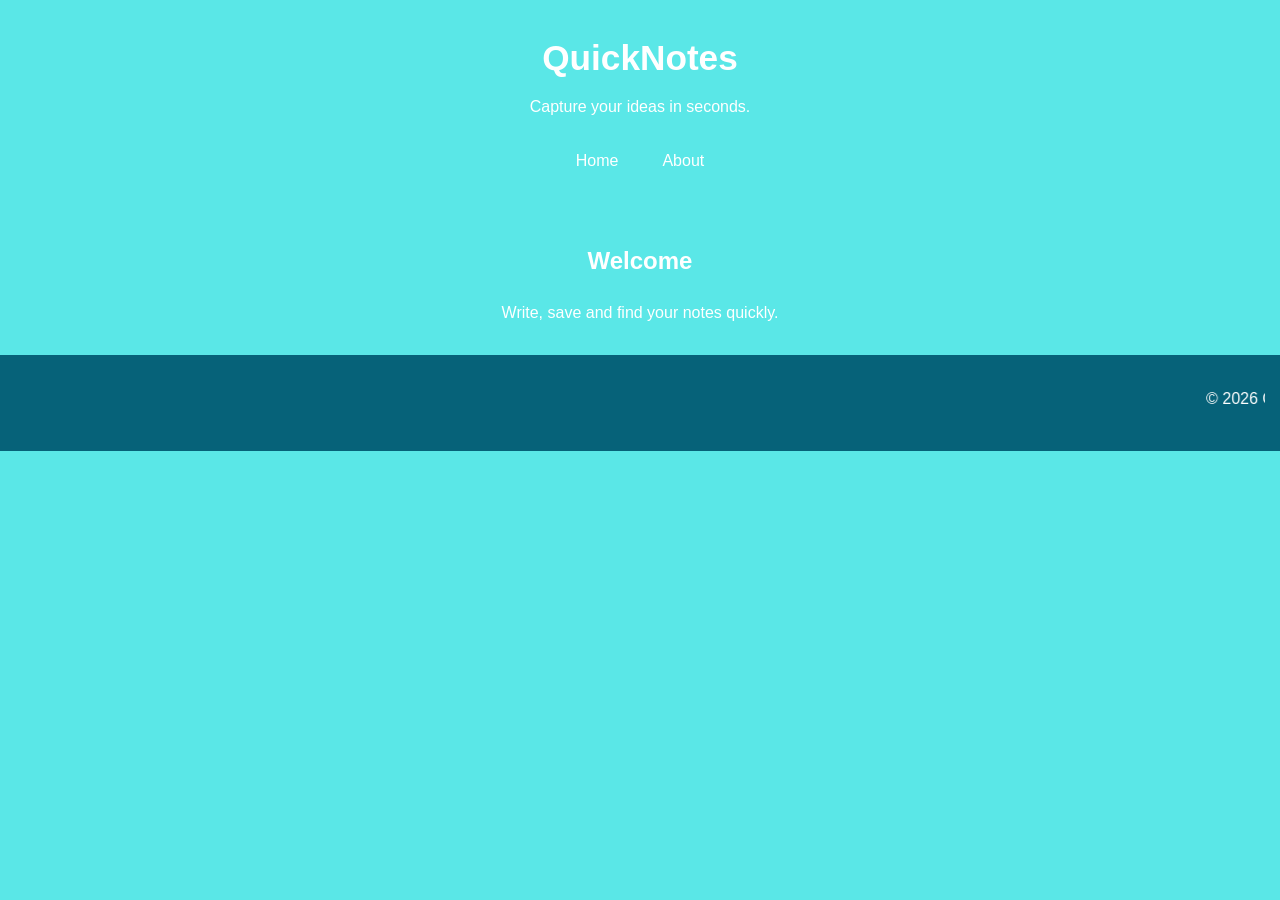
<file: index.html>
<!DOCTYPE html>
<html lang="en">
<head>
  <meta charset="UTF-8">
  <meta name="viewport" content="width=device-width, initial-scale=1.0">
  <link rel="stylesheet" href="styles.css">
  <title>QuickNotes</title>
</head>
<body>
  <header>
    <h1>QuickNotes</h1>
    <p>Capture your ideas in seconds.</p>
    <nav>
      <a href="index.html">Home</a>
      <a href="about.html">About</a>
    </nav>
  </header>

  <main>
    <h2>Welcome</h2>
    <p>Write, save and find your notes quickly.</p>
  </main>

  <footer>
    <marquee behavior="scroll" direction="left" scrollamount="5">
    <p>&copy; 2026 QuickNotes</p>
  </marquee>
  </footer>
</body>
</html>
</file>
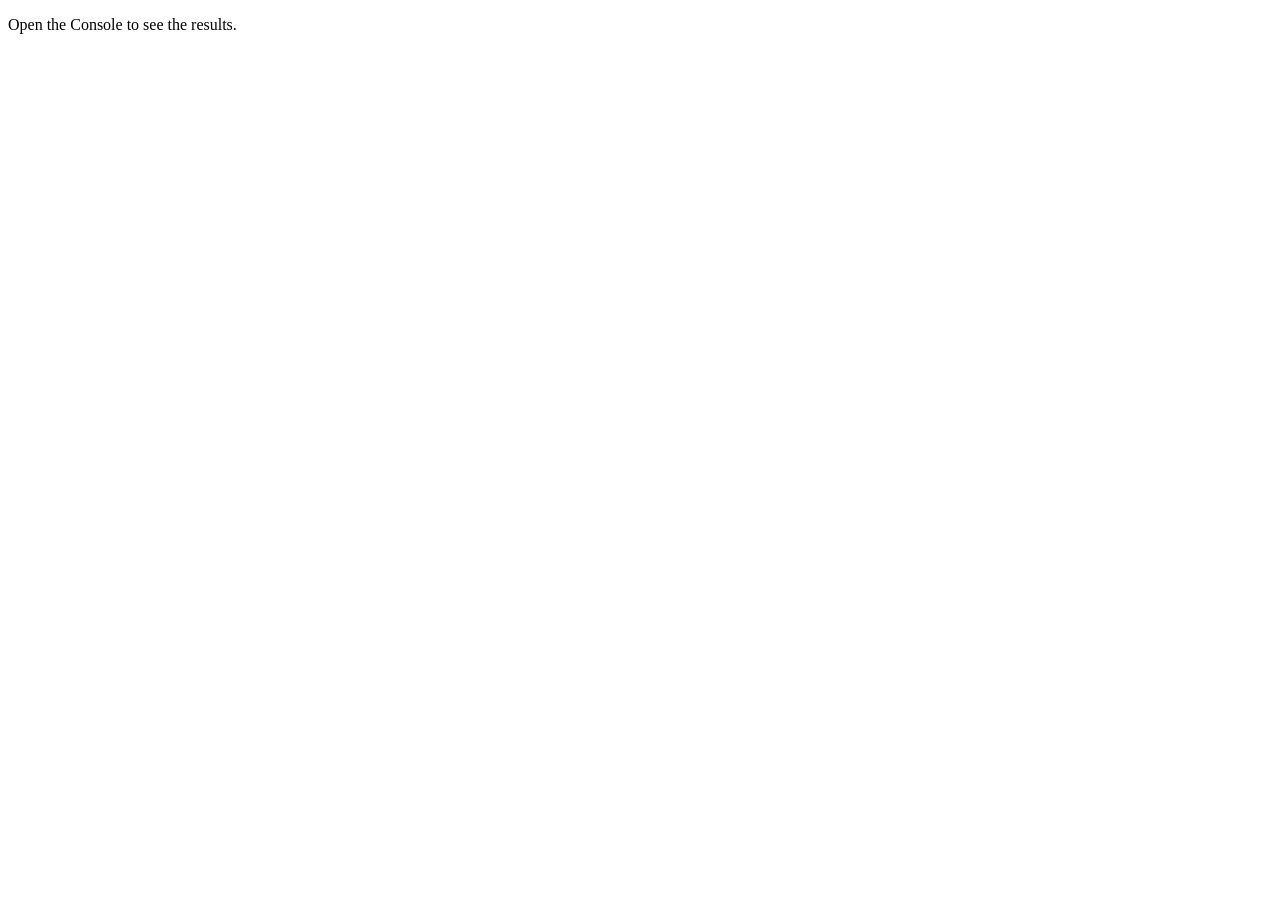
<file: day 3/index.html>
<!DOCTYPE html>
<html lang="en">
<head>
  <meta charset="UTF-8">
  <meta name="viewport" content="width=device-width, initial-scale=1.0">
  <title>Notes Toolkit</title>
  <script src="script.js" defer></script>
</head>
<body>
  <p>Open the Console to see the results.</p>
</body>
</html>
</file>
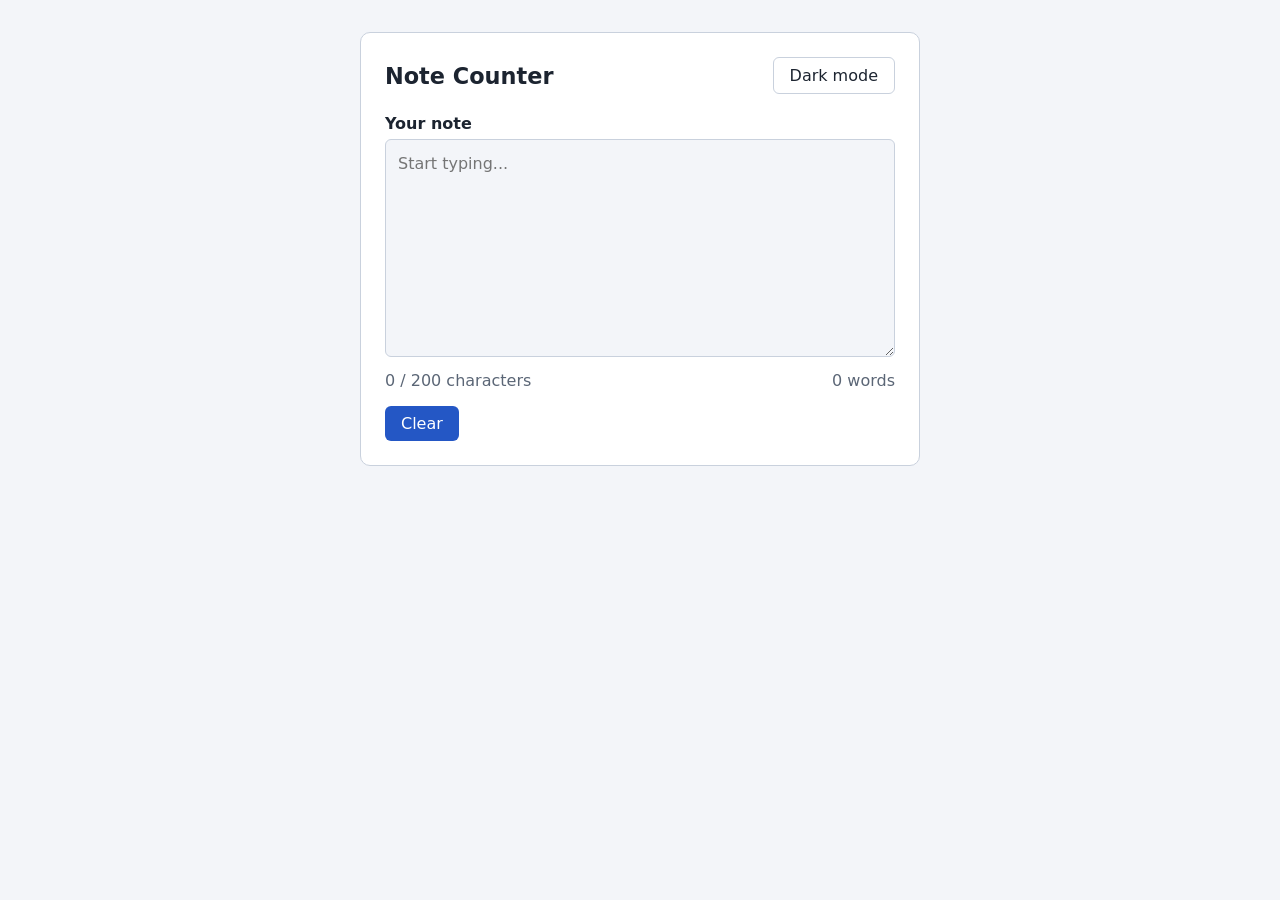
<file: day 4/index.html>
<!DOCTYPE html>
<html lang="en">
<head>
  <meta charset="UTF-8">
  <meta name="viewport" content="width=device-width, initial-scale=1">
  <title>Note Counter</title>
  <link rel="stylesheet" href="style.css">
  <script src="script.js" defer></script>
</head>
<body>
  <main class="card">
    <header class="top">
      <h1>Note Counter</h1>
      <button id="theme-toggle" type="button">Dark mode</button>
    </header>

    <label for="note-text">Your note</label>
    <textarea id="note-text" rows="8" placeholder="Start typing..."></textarea>

    <div class="counts">
      <p id="char-count">0 / 200 characters</p>
      <p id="word-count">0 words</p>
    </div>

    <button id="clear-btn" type="button">Clear</button>
  </main>
</body>
</html>
</file>
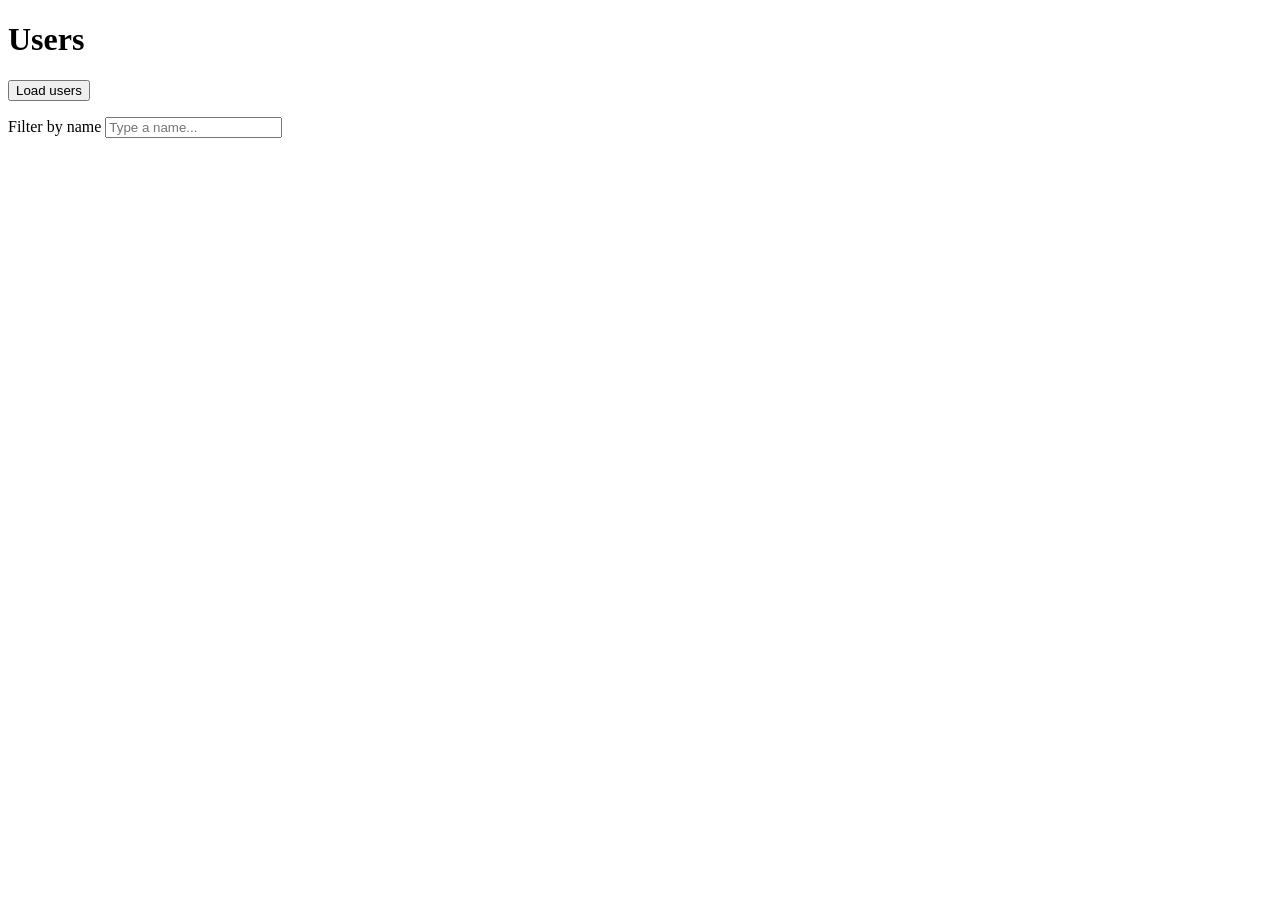
<file: Day 5/index.html>
<!DOCTYPE html>
<html lang="en">
<head>
  <meta charset="UTF-8">
  <meta name="viewport" content="width=device-width, initial-scale=1">
  <title>Day 5 - Users</title>
  <script src="users.js" defer></script>
</head>
<body>
  <h1>Users</h1>

  <button id="load-users" type="button">Load users</button>

  <p>
    <label for="filter-input">Filter by name</label>
    <input id="filter-input" type="text" placeholder="Type a name...">
  </p>

  <p id="status"></p>

  <ul id="users-list"></ul>
</body>
</html>
</file>
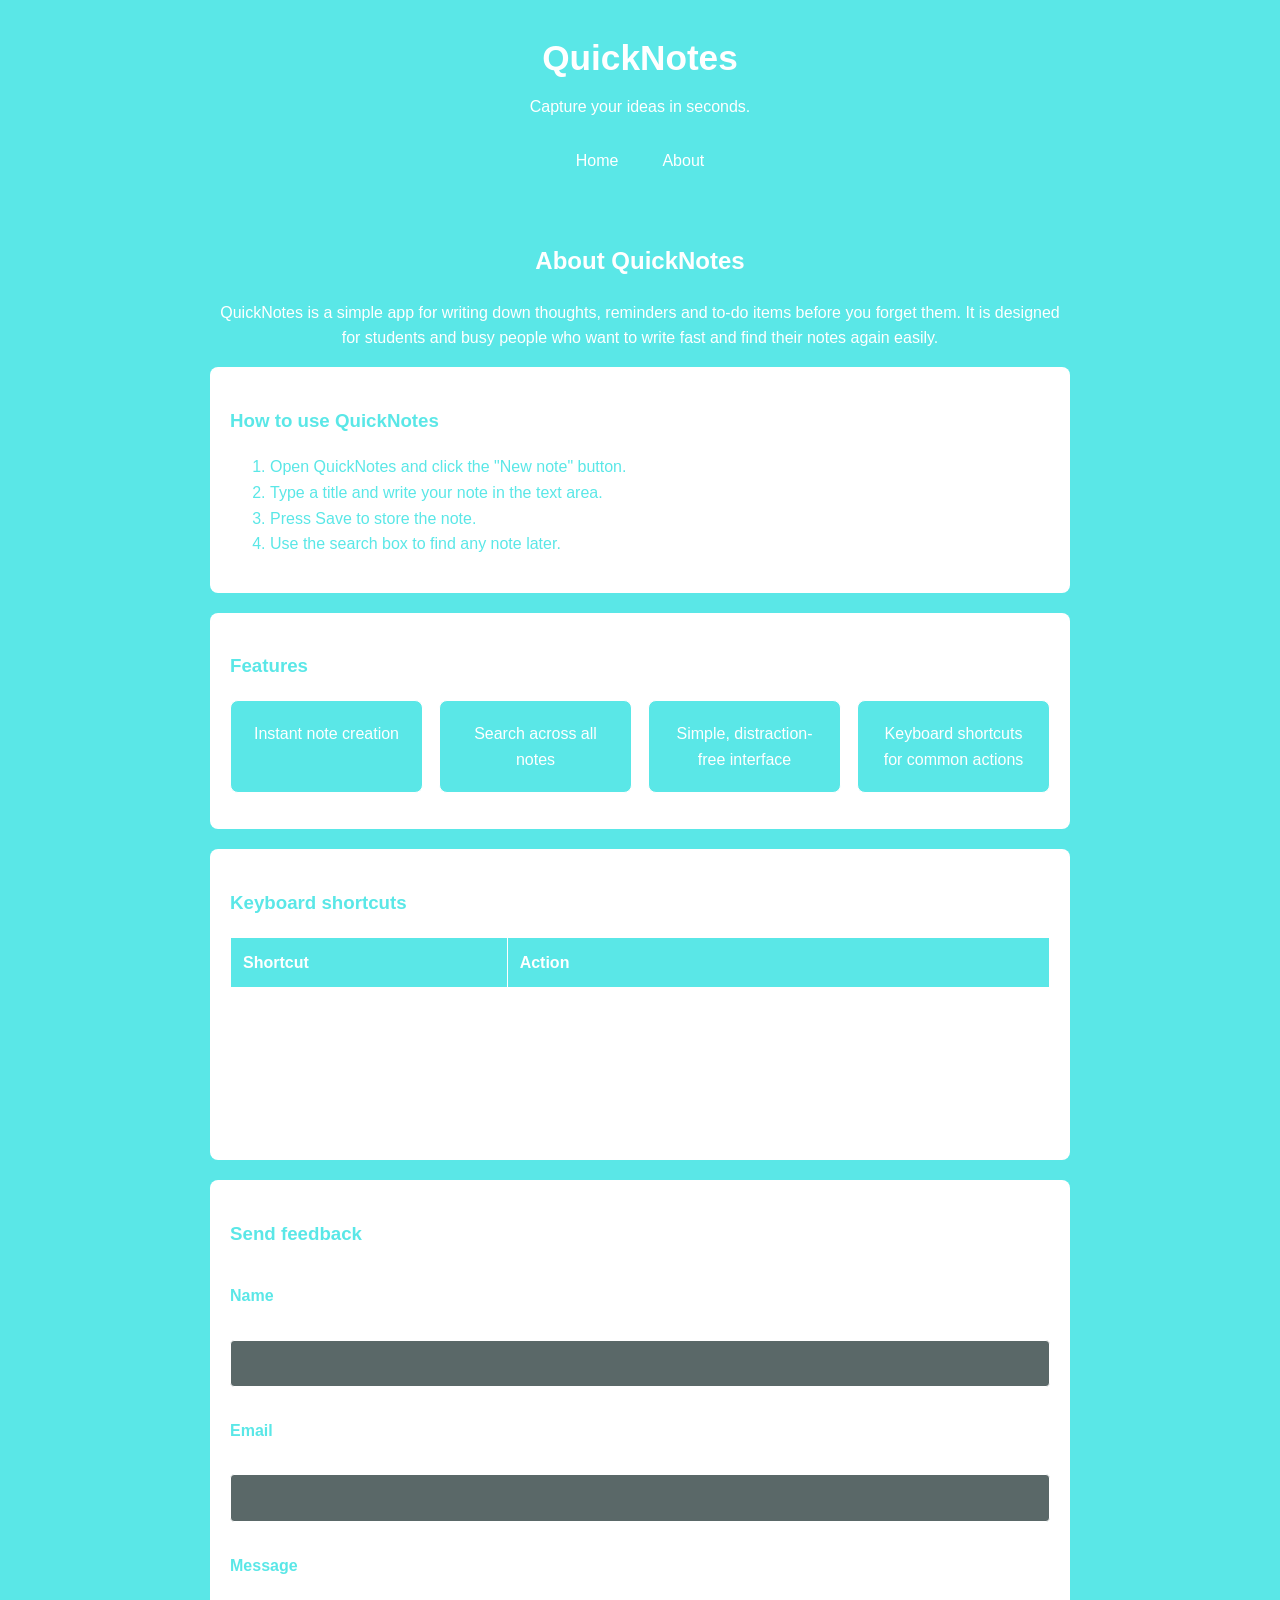
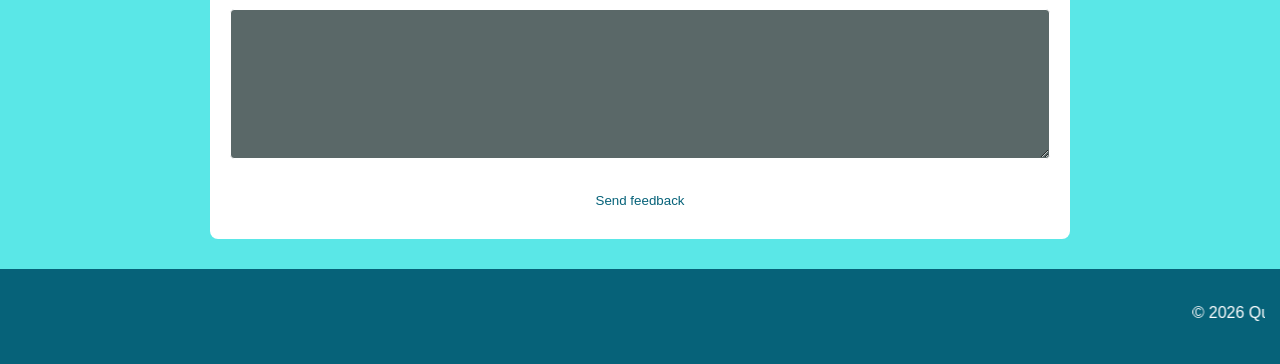
<file: about.html>
<!DOCTYPE html>
<html lang="en">
<head>
  <meta charset="UTF-8">
  <meta name="viewport" content="width=device-width, initial-scale=1.0">
  <link rel="stylesheet" href="styles.css">
  <title>About QuickNotes</title>
</head>
<body>
  <header>
    <h1>QuickNotes</h1>
    <p>Capture your ideas in seconds.</p>
    <nav>
      <a href="index.html">Home</a>
      <a href="about.html">About</a>
    </nav>
  </header>

  <main>
    <h2>About QuickNotes</h2>
    <p>QuickNotes is a simple app for writing down thoughts, reminders and to-do items before you forget them. It is designed for students and busy people who want to write fast and find their notes again easily.</p>

    <section>
      <h3>How to use QuickNotes</h3>
      <ol>
        <li>Open QuickNotes and click the "New note" button.</li>
        <li>Type a title and write your note in the text area.</li>
        <li>Press Save to store the note.</li>
        <li>Use the search box to find any note later.</li>
      </ol>
    </section>

    <section>
      <h3>Features</h3>
      <ul class="features">
        <li>Instant note creation</li>
        <li>Search across all notes</li>
        <li>Simple, distraction-free interface</li>
        <li>Keyboard shortcuts for common actions</li>
      </ul>
    </section>

    <section>
      <h3>Keyboard shortcuts</h3>
      <table>
        <thead>
          <tr>
            <th scope="col">Shortcut</th>
            <th scope="col">Action</th>
          </tr>
        </thead>
        <tbody>
          <tr>
            <td>Ctrl + N</td>
            <td>Create a new note</td>
          </tr>
          <tr>
            <td>Ctrl + S</td>
            <td>Save the current note</td>
          </tr>
          <tr>
            <td>Ctrl + F</td>
            <td>Search your notes</td>
          </tr>
        </tbody>
      </table>
    </section>

    <section>
      <h3>Send feedback</h3>
      <form>
        <p>
          <label for="name">Name</label><br>
          <input type="text" id="name" name="name" required>
        </p>
        <p>
          <label for="email">Email</label><br>
          <input type="email" id="email" name="email" required>
        </p>
        <p>
          <label for="message">Message</label><br>
          <textarea id="message" name="message" rows="5" cols="40" required></textarea>
        </p>
        <button type="submit">Send feedback</button>
      </form>
    </section>
  </main>

  <footer>
    <marquee behavior="scroll" direction="left" scrollamount="5">
    <p>&copy; 2026 QuickNotes</p>
  </marquee>
  </footer>
</body>
</html>
</file>
<file: styles.css>
* {
  box-sizing: border-box;
}

body {
  margin: 0;
  font-family: Arial, sans-serif;
  background-color: hsl(180, 75%, 63%);
  color: white;
  line-height: 1.6;
}

header {
  background-color: hsl(180, 75%, 63%);
  color: white;
  text-align: center;
  padding: 30px 20px;
}

header h1 {
  margin: 0;
  font-size: 2.2rem;
}

header p {
  margin: 8px 0 20px;
}

nav {
  display: flex;
  justify-content: center;
  gap: 16px;
}

nav a {
  color: white;
  text-decoration: none;
  padding: 8px 14px;
  border-radius: 4px;
  transition: background-color 0.3s ease, color 0.3s ease;
}

nav a:hover {
  background-color: white;
  color: hsl(180, 75%, 63%);
}

main {
  max-width: 900px;
  margin: 30px auto;
  padding: 0 20px;
}

main > h2,
main > p {
  text-align: center;
}

section {
  background-color: white;
  color: hsl(180, 75%, 63%);
  padding: 20px;
  margin-bottom: 20px;
  border-radius: 8px;
}

.features {
  display: grid;
  grid-template-columns: repeat(auto-fit, minmax(180px, 1fr));
  gap: 16px;
  padding: 0;
  list-style: none;
}

.features li {
  background-color: hsl(180, 75%, 63%);
  color: white;
  border: 1px solid white;
  padding: 20px;
  border-radius: 8px;
  text-align: center;
}

table {
  width: 100%;
  border-collapse: collapse;
}

th,
td {
  border: 1px solid white;
  padding: 12px;
  text-align: left;
  color: white;
}

th {
  background-color: hsl(180, 75%, 63%);
}

form {
  display: flex;
  flex-direction: column;
}

form p {
  margin-bottom: 15px;
}

label {
  display: block;
  margin-bottom: 5px;
  font-weight: bold;
  color: hsl(180, 75%, 63%);
}

input,
textarea {
  width: 100%;
  padding: 10px;
  border: 1px solid white;
  border-radius: 4px;
  font: inherit;
  background-color: hsl(180, 7%, 38%);
  color: white;
}

input::placeholder,
textarea::placeholder {
  color: rgb(39, 37, 37);
}

button {
  padding: 10px 18px;
  border: 1px solid white;
  border-radius: 4px;
  background-color: white;
  color: #066279;
  cursor: pointer;
  transition: background-color 0.3s ease, color 0.3s ease,
    transform 0.2s ease;
}

button:hover {
  background-color: #066279;
  color: white;
  transform: translateY(-2px);
}

footer {
  text-align: center;
  background-color: #066279;
  color: white;
  padding: 15px;
  margin-top: 30px;
}

@media (max-width: 600px) {
  header {
    padding: 20px 10px;
  }

  header h1 {
    font-size: 1.7rem;
  }

  header p {
    font-size: 0.9rem;
  }

  nav {
    gap: 10px;
  }

  nav a {
    padding: 6px 10px;
  }

  main {
    margin: 20px auto;
    padding: 0 10px;
  }

  section {
    padding: 15px;
  }
}
</file>
<file: day 4/style.css>
:root {
  --bg: #f3f5f9;
  --surface: #ffffff;
  --text: #1c2430;
  --muted: #5b6676;
  --border: #c9d1dd;
  --accent: #2457c5;
  --accent-text: #ffffff;
  --warning: #d9730d;
  --danger: #c62828;
}

body.dark {
  --bg: #12161d;
  --surface: #1c222d;
  --text: #e8ecf2;
  --muted: #9aa5b6;
  --border: #3a4455;
  --accent: #6c97ee;
  --accent-text: #0e1420;
  --warning: #ffa24a;
  --danger: #ff6b6b;
}

* { box-sizing: border-box; }

body {
  margin: 0;
  min-height: 100vh;
  display: flex;
  justify-content: center;
  align-items: flex-start;
  padding: 2rem 1rem;
  background: var(--bg);
  color: var(--text);
  font-family: system-ui, -apple-system, "Segoe UI", Roboto, sans-serif;
  transition: background 0.2s, color 0.2s;
}

.card {
  width: 100%;
  max-width: 560px;
  padding: 1.5rem;
  background: var(--surface);
  border: 1px solid var(--border);
  border-radius: 10px;
}

.top {
  display: flex;
  justify-content: space-between;
  align-items: center;
  gap: 1rem;
  margin-bottom: 1.25rem;
}

h1 { margin: 0; font-size: 1.4rem; }

label {
  display: block;
  margin-bottom: 0.4rem;
  font-weight: 600;
}

textarea {
  width: 100%;
  padding: 0.75rem;
  font: inherit;
  line-height: 1.5;
  color: var(--text);
  background: var(--bg);
  border: 1px solid var(--border);
  border-radius: 6px;
  resize: vertical;
}

textarea:focus-visible,
button:focus-visible {
  outline: 2px solid var(--accent);
  outline-offset: 2px;
}

.counts {
  display: flex;
  justify-content: space-between;
  margin: 0.6rem 0 1rem;
  color: var(--muted);
}

.counts p { margin: 0; }

button {
  padding: 0.5rem 1rem;
  font: inherit;
  color: var(--accent-text);
  background: var(--accent);
  border: none;
  border-radius: 6px;
  cursor: pointer;
}

button:hover { filter: brightness(1.1); }

#theme-toggle {
  color: var(--text);
  background: transparent;
  border: 1px solid var(--border);
}

/* Counter states */
.warning { color: var(--warning); }

.over {
  color: var(--danger);
  font-weight: bold;
}
</file>
